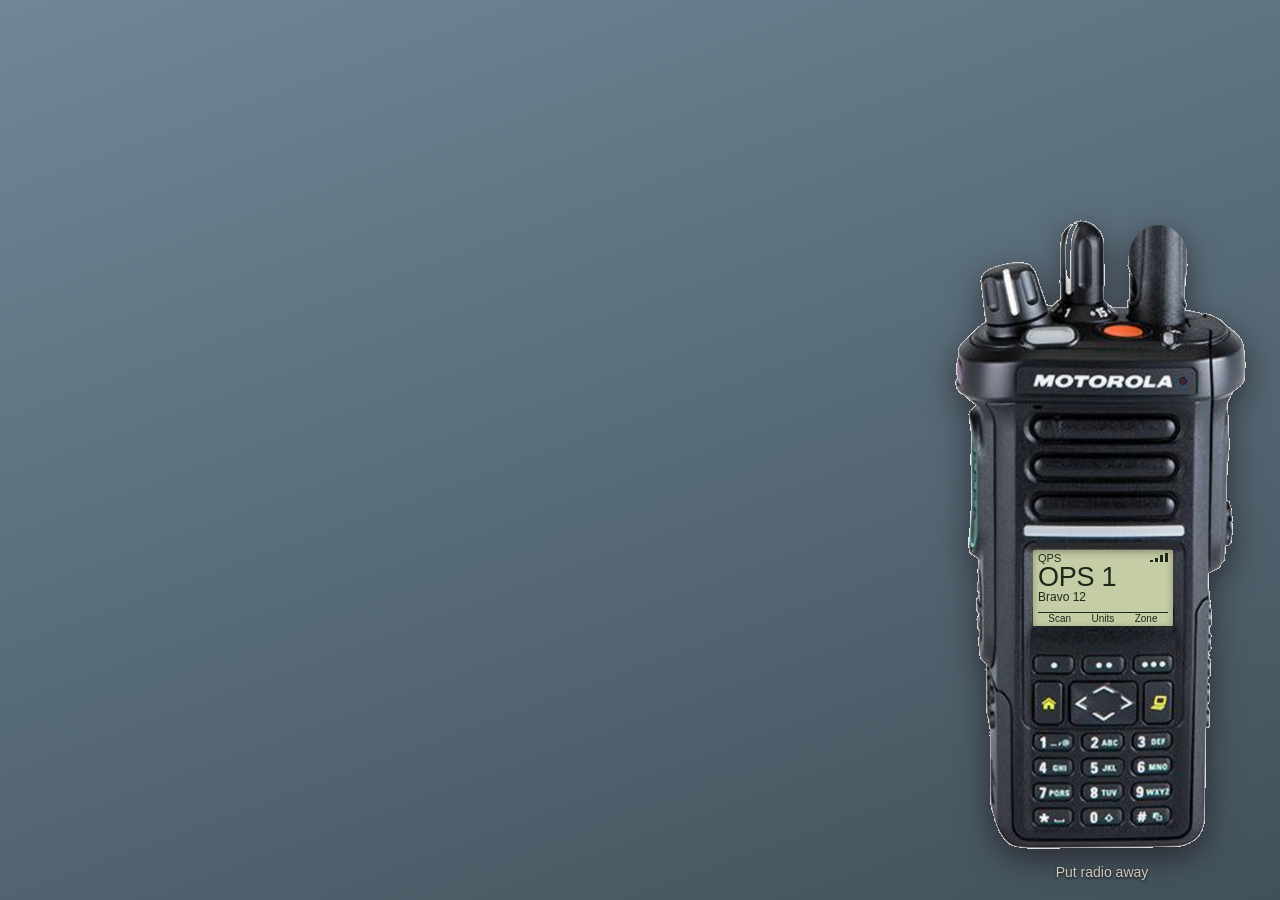
<file: signal_radio/web/handset/index.html>
<!doctype html>
<html lang="en">
<head>
	<meta charset="utf-8">
	<meta name="viewport" content="width=device-width, initial-scale=1">
	<title>Radio handset</title>
	<link rel="stylesheet" href="style.css">
	<link rel="stylesheet" href="../admin/admin.css">
</head>
<body>
	<div id="strip" class="strip" data-mode="idle" hidden>
		<span id="stripChannel" class="strip-channel"></span>
		<span id="stripStatus" class="strip-status"></span>
	</div>

	<section id="handset" class="handset" aria-label="Radio handset" hidden>
		<div class="crown">
			<button id="power" class="knob knob-power" type="button" title="Turn the radio on or off">
				<span class="knob-cap" aria-hidden="true"></span>
				<span class="knob-label">Power</span>
			</button>
			<button id="channelKnob" class="knob" type="button" title="Next channel. Scroll to step through channels.">
				<span class="knob-cap" aria-hidden="true"></span>
				<span class="knob-label">Channel</span>
			</button>
			<button id="panic" class="emergency" type="button" title="Hold to send an emergency alert">
				<span class="emergency-label">Hold for<br>emergency</span>
			</button>
		</div>

		<div class="chassis">
			<button id="ptt" class="ptt" type="button"><span>Hold to talk</span></button>

			<div class="face">
				<div id="grip" class="grille" title="Drag to move the radio">
					<span id="led" class="led" data-led="off" aria-hidden="true"></span>
				</div>

				<div id="lcd" class="lcd" data-mode="off" role="status" aria-live="polite">
					<div id="viewMain" class="view">
						<div class="lcd-top">
							<span id="zone" class="lcd-zone"></span>
							<span id="scanFlag" class="lcd-flag" hidden>Scan</span>
							<span id="directFlag" class="lcd-flag" hidden>Direct</span>
							<span class="bars" aria-label="Signal strength"><i></i><i></i><i></i><i></i></span>
						</div>
						<div id="channel" class="lcd-channel"></div>
						<div id="status" class="lcd-status"></div>
					</div>
					<div id="viewList" class="view" hidden>
						<div id="listTitle" class="lcd-zone"></div>
						<div id="list" class="lcd-list"></div>
					</div>
					<div id="message" class="lcd-message" hidden></div>
					<div class="lcd-softkeys" aria-hidden="true">
						<span id="softLabel1"></span><span id="softLabel2"></span><span id="softLabel3"></span>
					</div>
				</div>

				<div class="softkeys">
					<button id="soft1" class="key" type="button"></button>
					<button id="soft2" class="key" type="button"></button>
					<button id="soft3" class="key" type="button"></button>
				</div>

				<div class="rockers">
					<div class="rocker" role="group" aria-label="Channel">
						<button id="channelPrev" type="button" aria-label="Previous channel">&#8249;</button>
						<span>Channel</span>
						<button id="channelNext" type="button" aria-label="Next channel">&#8250;</button>
					</div>
					<div class="rocker" role="group" aria-label="Volume">
						<button id="volumeDown" type="button" aria-label="Lower volume">&minus;</button>
						<span>Volume</span>
						<button id="volumeUp" type="button" aria-label="Raise volume">+</button>
					</div>
				</div>

				<button id="close" class="putaway" type="button">Put radio away</button>
			</div>
		</div>
	</section>

	<script src="skin.js"></script>
	<script src="app.js"></script>
	<script src="../admin/admin.js"></script>
</body>
</html>
</file>
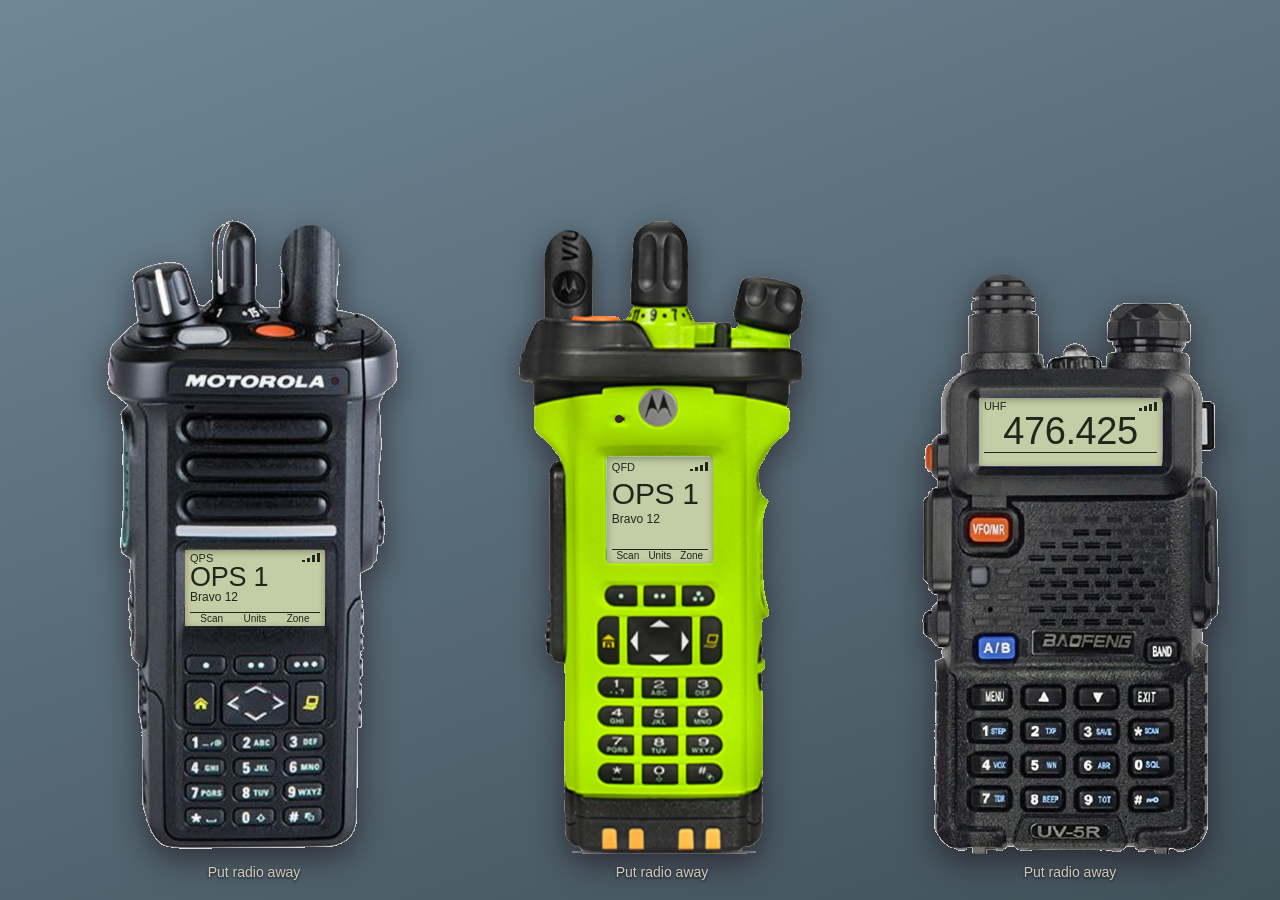
<file: signal_radio/web/handset/compare.html>
<!doctype html>
<html lang="en">
<head>
	<meta charset="utf-8">
	<meta name="viewport" content="width=device-width, initial-scale=1">
	<title>Radio skins</title>
	<style>
		html, body { margin: 0; height: 100%; background: linear-gradient(160deg, #6f8796, #41515a); }
		main { display: flex; justify-content: center; gap: 8px; height: 100%; }
		iframe { flex: 0 1 400px; height: 100%; border: 0; }
	</style>
</head>
<body>
	<main>
		<iframe src="index.html?skin=apx2000" title="APX 2000 handset"></iframe>
		<iframe src="index.html?skin=apx8000xe_fire" title="APX 8000XE fire handset"></iframe>
		<iframe src="index.html?skin=uv5r" title="UV-5R civilian handset"></iframe>
	</main>
</body>
</html>
</file>
<file: signal_radio/web/handset/style.css>
:root {
	--maroon: #5c1631;
	--maroon-high: #7a2445;
	--maroon-deep: #370b1d;
	--rubber: #231c20;
	--rubber-high: #3d3238;
	--silk: #eadfce;
	--safety: #e4601a;
	--safety-deep: #a83e0a;

	--lcd-ink: #1f271a;
	--lcd-off: #2d3027;
	--lcd-idle: #c4cda6;
	--lcd-rx: #efc76a;
	--lcd-tx: #eb9c8c;
	--lcd-alert: #f28c28;

	--face: "Bahnschrift", "DIN Alternate", "Arial Narrow", sans-serif;
	--face-tight: "Bahnschrift SemiBold Condensed", "Bahnschrift", "Arial Narrow", sans-serif;
	--scale: 1;
}

* { box-sizing: border-box; }
[hidden] { display: none !important; }

html, body {
	margin: 0;
	height: 100%;
	overflow: hidden;
	background: transparent;
	font-family: var(--face);
	color: var(--silk);
	user-select: none;
}

button {
	font: inherit;
	color: inherit;
	border: 0;
	padding: 0;
	background: none;
	cursor: pointer;
}
button:disabled { cursor: default; }
button:focus-visible {
	outline: 2px solid #fff;
	outline-offset: 2px;
}

/* Status strip, shown while the handset is put away */
.strip {
	position: fixed;
	right: 28px;
	bottom: 28px;
	display: flex;
	align-items: baseline;
	gap: 12px;
	max-width: 320px;
	padding: 7px 14px 8px;
	border: 2px solid var(--maroon-deep);
	border-radius: 4px;
	color: var(--lcd-ink);
	background: var(--lcd-idle);
	box-shadow: 0 3px 10px rgb(20 5 12 / 0.45);
}
.strip[data-mode="rx"] { background: var(--lcd-rx); }
.strip[data-mode="tx"] { background: var(--lcd-tx); }
.strip[data-mode="alert"] { background: var(--lcd-alert); }
.strip-channel { font-family: var(--face-tight); font-size: 20px; }
.strip-status {
	font-size: 14px;
	white-space: nowrap;
	overflow: hidden;
	text-overflow: ellipsis;
}

/* Handset body */
.handset {
	position: fixed;
	left: 0;
	top: 0;
	width: 292px;
	transform-origin: top left;
	transform: scale(var(--scale));
}

.crown {
	display: flex;
	align-items: flex-end;
	gap: 16px;
	padding: 0 18px 0 46px;
	height: 76px;
}

.knob {
	position: relative;
	width: 46px;
	height: 76px;
}
.knob-cap {
	position: absolute;
	left: 3px;
	right: 3px;
	top: 18px;
	bottom: 0;
	border-radius: 6px 6px 0 0;
	background:
		repeating-linear-gradient(90deg, rgb(255 255 255 / 0.1) 0 2px, rgb(0 0 0 / 0.28) 2px 5px),
		linear-gradient(90deg, #0f0c0e, var(--rubber-high) 45%, #120e10);
	transition: transform 120ms ease-out;
}
.knob:active .knob-cap { transform: translateY(2px); }
.knob-label {
	position: absolute;
	left: -10px;
	right: -10px;
	top: 0;
	font-size: 12px;
	text-align: center;
	text-shadow: 0 1px 3px rgb(0 0 0 / 0.9);
}
.knob-power[aria-pressed="true"] .knob-cap { box-shadow: inset 0 3px 0 var(--lcd-idle); }

.emergency {
	position: relative;
	margin-left: auto;
	width: 88px;
	height: 58px;
	border-radius: 10px 10px 0 0;
	color: #fff4e8;
	background: linear-gradient(180deg, #f27a35, var(--safety) 55%, var(--safety-deep));
	box-shadow: inset 0 2px 0 rgb(255 255 255 / 0.3);
}
.emergency::after {
	content: "";
	position: absolute;
	left: 0;
	bottom: 0;
	height: 4px;
	width: var(--hold, 0%);
	background: #fff4e8;
}
.emergency-label {
	display: block;
	font-size: 13px;
	line-height: 1.12;
}
.emergency:active { filter: brightness(0.9); }

.chassis {
	position: relative;
	padding-left: 28px;
}

.ptt {
	position: absolute;
	left: 0;
	top: 96px;
	width: 34px;
	height: 190px;
	border-radius: 9px 0 0 9px;
	background:
		repeating-linear-gradient(0deg, rgb(255 255 255 / 0.06) 0 2px, transparent 2px 7px),
		linear-gradient(90deg, var(--rubber-high), var(--rubber));
	box-shadow: -2px 3px 7px rgb(20 5 12 / 0.5);
	transition: transform 90ms ease-out;
}
.ptt:active, .ptt.is-down { transform: translateX(4px); }
.ptt span {
	display: block;
	writing-mode: vertical-rl;
	transform: rotate(180deg);
	margin: auto;
	font-size: 13px;
}

.face {
	position: relative;
	padding: 14px 16px 12px;
	border-radius: 16px 16px 44px 44px;
	background: linear-gradient(115deg, var(--maroon-high) 0%, var(--maroon) 34%, var(--maroon-deep) 100%);
	box-shadow:
		inset 2px 2px 1px rgb(255 255 255 / 0.13),
		inset -3px -4px 5px rgb(10 0 5 / 0.5),
		0 12px 28px rgb(20 5 12 / 0.55);
}

.grille {
	position: relative;
	height: 62px;
	margin-bottom: 12px;
	border-radius: 6px;
	cursor: grab;
	background: repeating-linear-gradient(180deg, #1c0d14 0 3px, var(--maroon) 3px 7px);
	box-shadow: inset 0 0 6px rgb(0 0 0 / 0.55);
}
.grille:active { cursor: grabbing; }

.led {
	position: absolute;
	right: -7px;
	top: -7px;
	width: 13px;
	height: 13px;
	border-radius: 50%;
	background: #3b2a2d;
	border: 2px solid var(--maroon-deep);
}
.led[data-led="rx"] { background: #72dd6e; box-shadow: 0 0 9px #72dd6e; }
.led[data-led="tx"] { background: #ff4a3a; box-shadow: 0 0 9px #ff4a3a; }
.led[data-led="alert"] { background: #ffa12e; box-shadow: 0 0 9px #ffa12e; }

/* LCD. The backlight colour carries the radio state. */
.lcd {
	position: relative;
	display: flex;
	flex-direction: column;
	height: 178px;
	padding: 9px 11px 5px;
	border: 3px solid #17100f;
	border-radius: 5px;
	color: var(--lcd-ink);
	background: var(--lcd-idle);
	box-shadow: inset 0 2px 7px rgb(30 30 10 / 0.35);
	transition: background-color 90ms linear;
}
.lcd[data-mode="off"] { background: var(--lcd-off); color: transparent; box-shadow: inset 0 2px 9px rgb(0 0 0 / 0.6); }
.lcd[data-mode="rx"] { background: var(--lcd-rx); }
.lcd[data-mode="tx"] { background: var(--lcd-tx); }
.lcd[data-mode="alert"] { background: var(--lcd-alert); animation: alert-pulse 700ms steps(2, jump-none) infinite; }
@keyframes alert-pulse { 50% { background: #ffc98c; } }

.view { flex: 1; min-height: 0; display: flex; flex-direction: column; }

.lcd-top {
	display: flex;
	align-items: center;
	gap: 8px;
}
.lcd-zone { font-size: 16px; }
.lcd-flag {
	padding: 0 5px;
	font-size: 13px;
	color: var(--lcd-idle);
	background: var(--lcd-ink);
	border-radius: 2px;
}
.bars {
	display: flex;
	align-items: flex-end;
	gap: 2px;
	margin-left: auto;
	height: 15px;
}
.bars i { display: block; width: 4px; background: currentColor; }
.bars i:nth-child(1) { height: 25%; }
.bars i:nth-child(2) { height: 50%; }
.bars i:nth-child(3) { height: 75%; }
.bars i:nth-child(4) { height: 100%; }
.bars[data-level="2"] i:nth-child(n+3),
.bars[data-level="1"] i:nth-child(n+2),
.bars[data-level="0"] i { opacity: 0.2; }

.lcd-channel {
	margin-top: 4px;
	font-family: var(--face-tight);
	--channel-size: 58px;
	display: flex;
	align-items: center;
	height: var(--channel-size);
	font-size: var(--channel-size);
	line-height: 1;
	letter-spacing: -0.01em;
	white-space: nowrap;
	overflow: hidden;
}
.lcd-status {
	margin-top: 5px;
	font-size: 18px;
	white-space: nowrap;
	overflow: hidden;
	text-overflow: ellipsis;
}

.lcd-list {
	flex: 1;
	min-height: 0;
	margin-top: 4px;
	overflow-y: auto;
	scrollbar-width: none;
	font-size: 17px;
}
.lcd-list::-webkit-scrollbar { display: none; }
.lcd-list p { margin: 8px 0 0; font-size: 16px; line-height: 1.25; }
.lcd-row {
	display: flex;
	justify-content: space-between;
	width: 100%;
	padding: 2px 5px;
	text-align: left;
	border-radius: 2px;
}
button.lcd-row:hover { background: rgb(31 39 26 / 0.16); }
.lcd-row.is-cursor { color: var(--lcd-idle); background: var(--lcd-ink); }
button.lcd-row.is-cursor:hover { background: var(--lcd-ink); }
.lcd-row.is-current::after { content: "\25CF"; font-size: 0.7em; align-self: center; }
.lcd-row.is-checked::after { content: "\2713"; }

.lcd-message {
	position: absolute;
	inset: 0 0 27px;
	display: flex;
	flex-direction: column;
	justify-content: center;
	padding: 10px 13px;
	font-size: 20px;
	line-height: 1.2;
	background: inherit;
}
.lcd-message strong { font-family: var(--face-tight); font-size: 36px; font-weight: normal; line-height: 1.05; }

.lcd-softkeys {
	display: grid;
	grid-template-columns: repeat(3, 1fr);
	height: 22px;
	padding-top: 2px;
	border-top: 1.5px solid currentColor;
	font-size: 15px;
	text-align: center;
}
.lcd[data-mode="off"] .lcd-softkeys { border-color: transparent; }

.softkeys {
	display: grid;
	grid-template-columns: repeat(3, 1fr);
	gap: 7px;
	margin-top: 9px;
}
.key {
	height: 18px;
	border-radius: 4px 4px 9px 9px;
	font-size: 0;
	background: linear-gradient(180deg, var(--rubber-high), var(--rubber));
	box-shadow: 0 2px 2px rgb(10 0 5 / 0.6);
}
.key:active:not(:disabled) { transform: translateY(1px); box-shadow: none; }
.key:disabled { opacity: 0.45; }

.rockers {
	display: grid;
	grid-template-columns: 1fr 1fr;
	gap: 8px;
	margin-top: 11px;
}
.rocker {
	display: grid;
	grid-template-columns: 32px 1fr 32px;
	align-items: center;
	height: 38px;
	border-radius: 8px;
	background: var(--rubber);
	box-shadow: 0 2px 3px rgb(10 0 5 / 0.6);
}
.rocker span { font-size: 12px; text-align: center; }
.rocker button {
	height: 100%;
	font-size: 22px;
	line-height: 1;
	border-radius: 8px;
}
.rocker button:hover { background: var(--rubber-high); }
.rocker button:active { transform: translateY(1px); }

.putaway {
	display: block;
	width: 100%;
	margin-top: 11px;
	padding: 2px 0 3px;
	font-size: 14px;
	text-align: center;
	opacity: 0.85;
}
.putaway:hover { opacity: 1; text-decoration: underline; }

/* Photo handset: controls become invisible zones over the picture */
.skin-art {
	position: absolute;
	left: 0;
	top: 0;
	width: 100%;
	filter: drop-shadow(0 10px 16px rgb(20 5 12 / 0.55));
}
.skinned .crown,
.skinned .chassis,
.skinned .face,
.skinned .softkeys,
.skinned .rockers,
.skinned .rocker { display: contents; }

.skinned .rocker > span,
.skinned .knob-cap,
.skinned .knob-label,
.skinned .emergency-label,
.skinned .ptt span { display: none; }

.skinned .knob,
.skinned .emergency,
.skinned .ptt,
.skinned .key,
.skinned .rocker button,
.skinned .grille,
.skinned .hotspot {
	position: absolute;
	margin: 0;
	border-radius: 4px;
	background: none;
	box-shadow: none;
	font-size: 0;
	transform: none;
}
.skinned .emergency::after { display: none; }
.skinned .grille { cursor: grab; }

.skinned button:hover:not(:disabled) {
	background: rgb(255 255 255 / 0.1);
	outline: 1.5px solid rgb(255 255 255 / 0.55);
}
.skinned button:active:not(:disabled),
.skinned .ptt.is-down {
	background: rgb(255 255 255 / 0.28);
}

.skinned .led {
	left: 89.5%;
	right: auto;
	top: 7%;
	width: 8px;
	height: 8px;
	border-width: 1px;
}

.skinned button.lcd-row.is-cursor:hover {
	background: var(--lcd-ink);
	outline: none;
}

/* A square indicator lights only while transmitting, and shows the photo when off. */
.skinned .led[data-shape="square"] {
	border: 0;
	border-radius: 3px;
	background: transparent;
	box-shadow: none;
}
.skinned .led[data-shape="square"][data-led="tx"] {
	background: rgb(255 60 45 / 0.92);
	box-shadow: 0 0 10px #ff4a3a;
}

.skinned .lcd {
	position: absolute;
	height: auto;
	padding: 2px 5px 1px;
	border: 0;
	border-radius: 1px;
}
.skinned .lcd-zone { font-size: 11px; line-height: 12px; }
.skinned .lcd-flag { padding: 0 3px; font-size: 9.5px; line-height: 11px; }
.skinned .bars { height: 9px; }
.skinned .bars i { width: 3px; }
.skinned .lcd-top { gap: 5px; }
.skinned .lcd-channel { --channel-size: 27px; margin-top: 0; }
.skinned .lcd-status { margin-top: 0; font-size: 12px; line-height: 13px; }
.skinned .lcd-list { margin-top: 0; font-size: 11px; line-height: 12px; }
.skinned .lcd-list p { margin-top: 2px; font-size: 10.5px; line-height: 12px; }
.skinned .lcd-row { padding: 0 3px; font-size: 11px; line-height: 12px; }
.skinned .lcd-message { inset: 0 0 14px; padding: 2px 6px; font-size: 11.5px; line-height: 13px; }
.skinned .lcd-message strong { font-size: 18px; line-height: 19px; }
.skinned .lcd[data-layout="strip"] .lcd-channel { --channel-size: 25px; }
.skinned .lcd[data-tuning] .lcd-channel {
	--channel-size: 38px;
	justify-content: center;
	font-variant-numeric: tabular-nums;
}
.skinned .lcd[data-tuning] .lcd-status {
	position: absolute;
	top: 2px;
	left: 0;
	right: 0;
	text-align: center;
}
.skinned .lcd[data-layout="square"] { padding-top: 4px; }
.skinned .lcd[data-layout="square"] .lcd-channel { --channel-size: 30px; margin-top: 6px; }
.skinned .lcd[data-layout="square"] .lcd-status { margin-top: 4px; }
.skinned .lcd[data-layout="square"] .lcd-message { inset: 0 0 16px; font-size: 12px; line-height: 14px; }
.skinned .lcd-softkeys { flex: none; height: 13px; padding-top: 0; border-top-width: 1px; font-size: 10px; line-height: 12px; white-space: nowrap; }

.skinned .putaway {
	position: absolute;
	left: 0;
	bottom: 0;
	margin: 0;
	padding: 4px 0;
	color: var(--silk);
	text-shadow: 0 1px 3px rgb(0 0 0 / 0.95);
}

@media (prefers-reduced-motion: reduce) {
	* { transition: none !important; }
	.lcd[data-mode="alert"] { animation: none; }
}
</file>
<file: signal_radio/web/admin/admin.css>
/* The admin panel borrows the handset's silk, maroon and LCD, set in a bench-instrument case. */
.admin {
	--case: #313a38;
	--case-raised: #3c4744;
	--case-sunk: #262e2c;
	--line: #566360;
	--muted: #b3b9ae;
	--up: #a9cf8e;
	--down: #f0a06a;

	position: fixed;
	inset: 0;
	display: grid;
	place-items: center;
	padding: 16px;
	background: rgba(14, 18, 17, 0.45);
	user-select: text;
	font-size: 16px;
}

.admin-window {
	display: grid;
	grid-template-rows: auto minmax(0, 1fr) auto;
	width: min(1040px, 100%);
	height: min(660px, 100%);
	background: var(--case);
	border: 1px solid var(--line);
	border-radius: 10px;
	box-shadow: 0 18px 50px rgba(0, 0, 0, 0.5);
	overflow: hidden;
}

.admin h1 { margin: 0; font-size: 22px; font-weight: 600; }
.admin h2 { margin: 22px 0 4px; font-size: 18px; font-weight: 600; }

.admin-head {
	display: flex;
	align-items: center;
	gap: 18px;
	padding: 12px 16px;
	background: var(--case-raised);
	border-bottom: 1px solid var(--line);
}

/* The header readout is the handset's LCD. */
.admin-readout {
	display: flex;
	flex: 1;
	justify-content: space-around;
	gap: 16px;
	padding: 7px 14px;
	background: var(--lcd-idle);
	color: var(--lcd-ink);
	border-radius: 4px;
	box-shadow: inset 0 1px 4px rgba(0, 0, 0, 0.45);
	font-family: var(--face-tight);
	font-size: 17px;
	white-space: nowrap;
}

.admin-body {
	display: grid;
	grid-template-columns: 158px minmax(0, 1fr);
	min-height: 0;
}

.admin-tabs {
	display: flex;
	flex-direction: column;
	gap: 2px;
	padding: 12px 0;
	background: var(--case-sunk);
	border-right: 1px solid var(--line);
}
.admin-tabs button {
	padding: 11px 16px;
	text-align: left;
	color: var(--muted);
	border-left: 4px solid transparent;
}
.admin-tabs button:hover { color: var(--silk); }
.admin-tabs button[aria-selected="true"] {
	color: var(--silk);
	background: var(--case);
	border-left-color: var(--safety);
}

.admin-pane { padding: 16px; overflow: auto; }

.admin-table { width: 100%; border-collapse: collapse; margin-top: 8px; }
.admin-table th {
	padding: 6px 8px;
	text-align: left;
	font-weight: 400;
	color: var(--muted);
	border-bottom: 1px solid var(--line);
}
.admin-table td {
	padding: 8px;
	border-bottom: 1px solid rgba(86, 99, 96, 0.45);
	vertical-align: middle;
	overflow-wrap: anywhere;
}
.admin-empty { color: var(--muted); }

.admin-sub { color: var(--muted); font-size: 14px; }
.admin-up { color: var(--up); }
.admin-down { color: var(--down); }
.admin-note { margin: 0 0 6px; color: var(--muted); }

.admin-row { display: flex; flex-wrap: wrap; align-items: flex-end; gap: 10px; }
.admin-row + .admin-row { margin-top: 10px; }
.admin-tight { flex-wrap: nowrap; align-items: center; gap: 6px; }
.admin-tight input { width: 86px; }
.admin-end { justify-content: flex-end; }
.admin-push { margin-left: auto; }

.admin label { display: grid; gap: 4px; color: var(--muted); font-size: 14px; }
.admin-inline { justify-items: start; margin-top: 8px; }

.admin input:not([type="checkbox"]), .admin select {
	width: 128px;
	padding: 7px 8px;
	font: inherit;
	font-size: 16px;
	color: var(--silk);
	background: var(--case-sunk);
	border: 1px solid var(--line);
	border-radius: 4px;
}
.admin select { width: 280px; }
.admin input:focus-visible, .admin select:focus-visible {
	outline: 2px solid var(--silk);
	outline-offset: 1px;
}
.admin .admin-tight input { width: 86px; }

.admin .admin-check {
	display: flex;
	align-items: center;
	gap: 8px;
	margin-top: 10px;
	font-size: 16px;
	color: var(--silk);
	cursor: pointer;
}
.admin-check input { width: 18px; height: 18px; accent-color: var(--maroon-high); }

.admin-btn {
	padding: 7px 13px;
	white-space: nowrap;
	background: var(--case-raised);
	border: 1px solid var(--line);
	border-radius: 4px;
}
.admin-btn:hover:not(:disabled) { border-color: var(--silk); }
.admin-btn:disabled { opacity: 0.45; }
.admin-btn-main { background: var(--maroon-high); border-color: var(--maroon-high); }
.admin-btn-on { background: var(--silk); border-color: var(--silk); color: var(--rubber); }
.admin-btn-danger { background: var(--safety-deep); border-color: var(--safety); }

.admin-tools { display: grid; grid-template-columns: repeat(auto-fit, minmax(330px, 1fr)); gap: 12px; align-content: start; }
.admin-tools fieldset { min-width: 0; margin: 0; padding: 10px 14px 14px; border: 1px solid var(--line); border-radius: 6px; }
.admin-tools legend { padding: 0 6px; }
.admin-tools input:not([type="checkbox"]) { width: 84px; }

.admin-fields {
	display: grid;
	grid-template-columns: max-content minmax(0, 1fr);
	gap: 4px 18px;
	margin: 12px 0 0;
}
.admin-fields dt { color: var(--muted); }
.admin-fields dd { margin: 0; overflow-wrap: anywhere; }

.admin-foot {
	min-height: 38px;
	padding: 9px 16px;
	color: var(--muted);
	background: var(--case-raised);
	border-top: 1px solid var(--line);
}
.admin-foot-failed { color: var(--down); }

@media (max-width: 720px) {
	.admin-body { grid-template-columns: minmax(0, 1fr); grid-template-rows: auto minmax(0, 1fr); }
	.admin-tabs { flex-direction: row; overflow-x: auto; padding: 0; border-right: 0; border-bottom: 1px solid var(--line); }
	.admin-tabs button { border-left: 0; border-bottom: 4px solid transparent; white-space: nowrap; }
	.admin-tabs button[aria-selected="true"] { border-bottom-color: var(--safety); }
	.admin-readout { display: none; }
	.admin-head { justify-content: space-between; }
}
</file>
